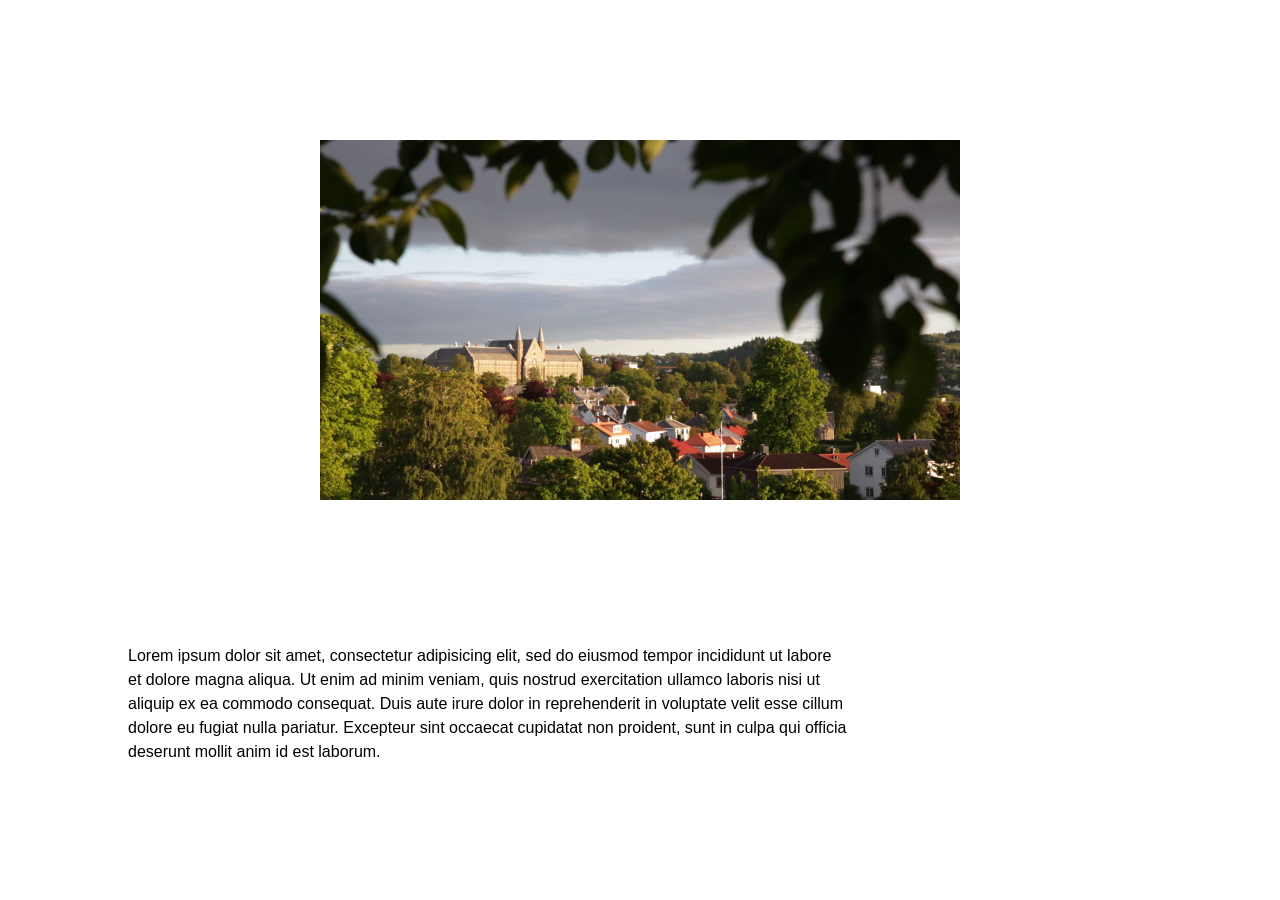
<file: Attachment-Asgn3/index.html>
<!DOCTYPE html>
<html>
  <head>
      <title>HTML5 Video and CSS</title>
      <meta charset="utf-8">
      <meta name="viewport" content="width=device-width, initial-scale=1, minimum-scale=1" />
      <link rel="stylesheet" href="css/style.css">
  </head>
  <body>
    <div id="screen">
      <video>
        <source src="videos/hovedbygget.mp4" type="video/mp4">
      </video>

      <div id="title">
        <img src="img/hovedbygget.png" alt="NTNU" />
      </div>

    </div>

    <article class="content">
      <p>Lorem ipsum dolor sit amet, consectetur adipisicing elit, sed do eiusmod tempor incididunt ut labore et dolore magna aliqua. Ut enim ad minim veniam, quis nostrud exercitation ullamco laboris nisi ut aliquip ex ea commodo consequat. Duis aute irure dolor in reprehenderit in voluptate velit esse cillum dolore eu fugiat nulla pariatur. Excepteur sint occaecat cupidatat non proident, sunt in culpa qui officia deserunt mollit anim id est laborum.</p>
    </article>

  </body>
</html>
</file>
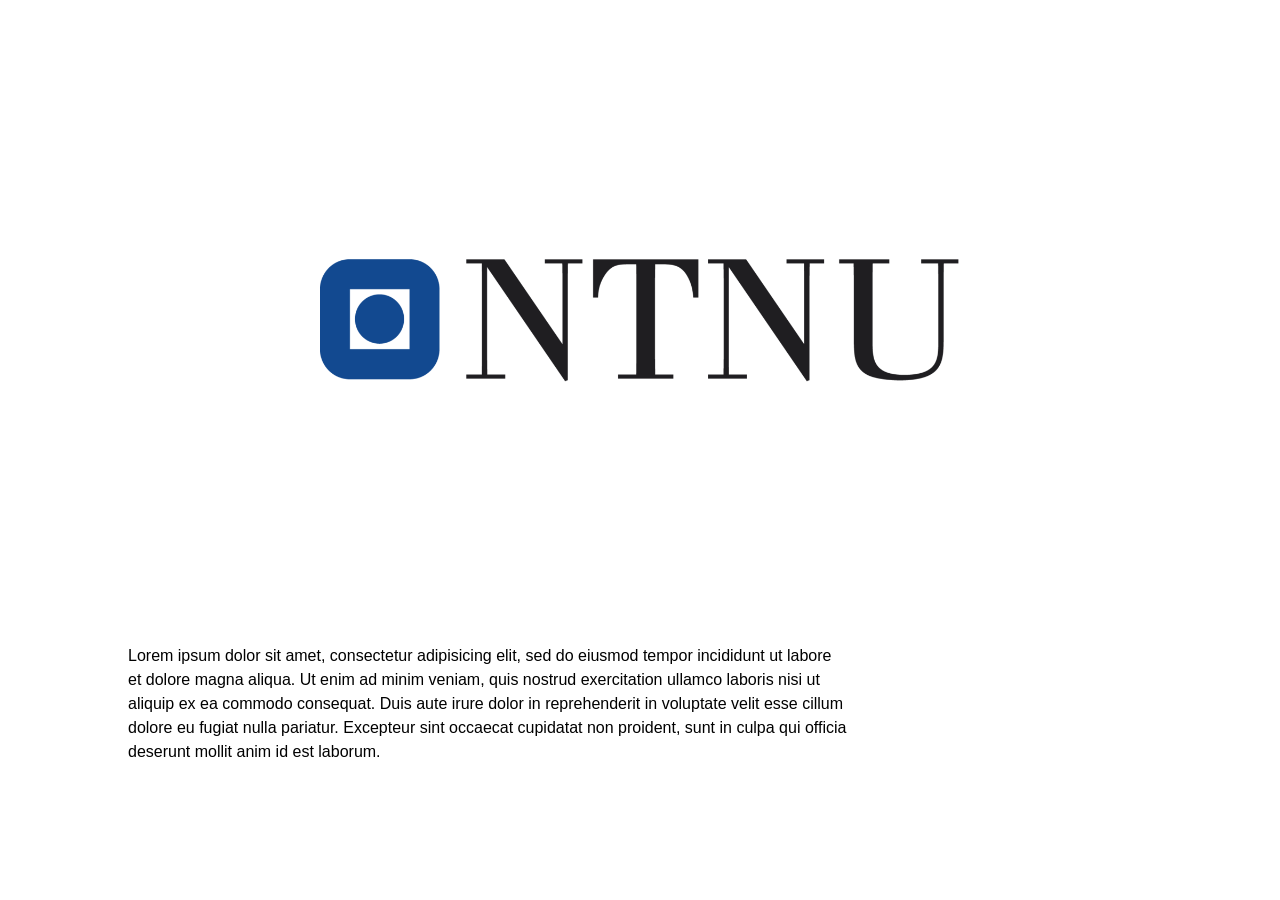
<file: Assignments/Assignment_3/Attachment-Asgn3/index.html>
<!DOCTYPE html>
<html>
  <head>
      <title>HTML5 Video and CSS</title>
      <meta charset="utf-8">
      <meta name="viewport" content="width=device-width, initial-scale=1, minimum-scale=1" />
      <link rel="stylesheet" href="css/style.css">
  </head>
  <body>
    <div id="screen">

      <video>
        <source src="videos/hovedbygget.mp4" type="video/mp4">
      </video>

      <div id="title">
        <img src="img/ntnu.png" alt="NTNU" />
      </div>

    </div>

    <article class="content">
      <p>Lorem ipsum dolor sit amet, consectetur adipisicing elit, sed do eiusmod tempor incididunt ut labore et dolore magna aliqua. Ut enim ad minim veniam, quis nostrud exercitation ullamco laboris nisi ut aliquip ex ea commodo consequat. Duis aute irure dolor in reprehenderit in voluptate velit esse cillum dolore eu fugiat nulla pariatur. Excepteur sint occaecat cupidatat non proident, sunt in culpa qui officia deserunt mollit anim id est laborum.</p>
    </article>

  </body>
</html>
</file>
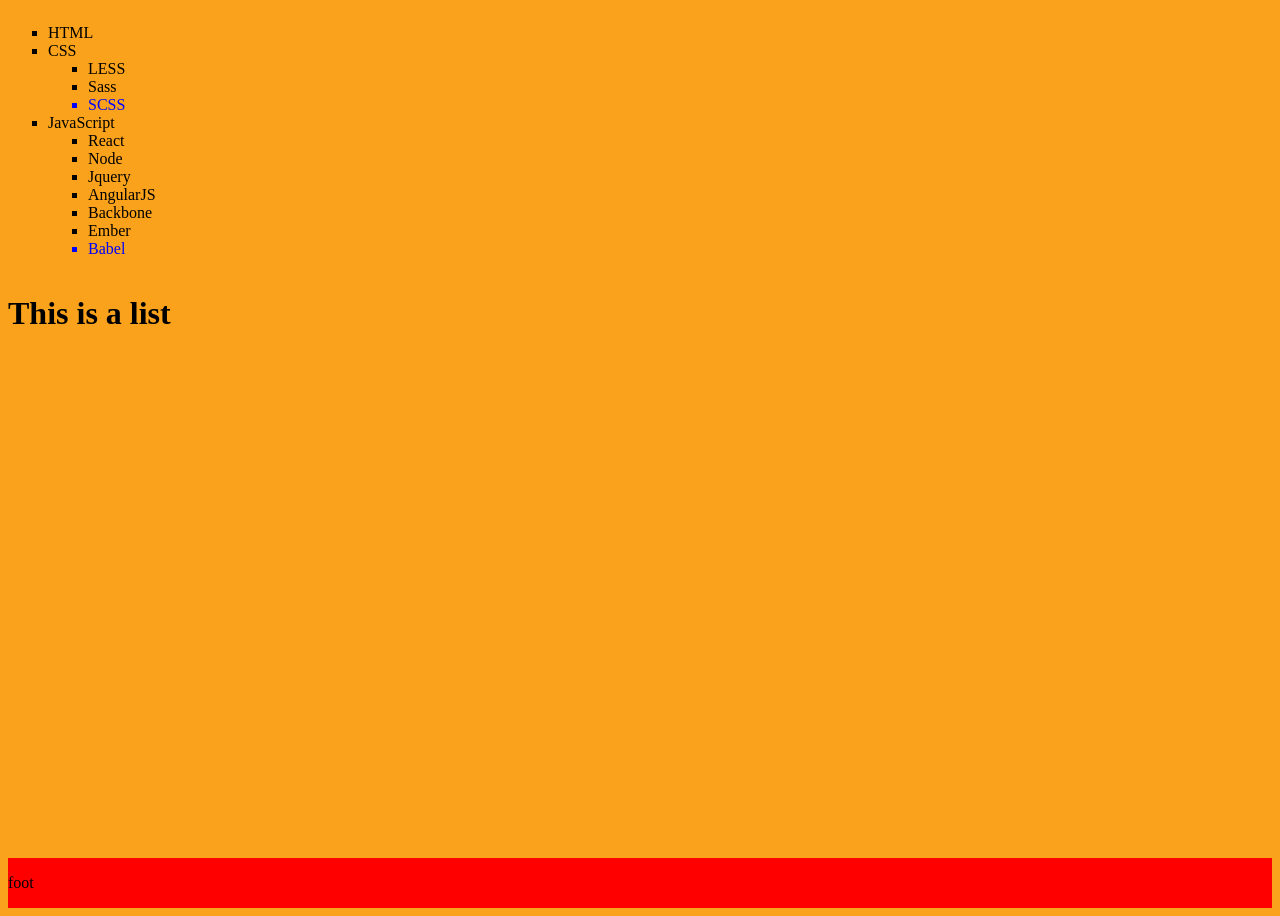
<file: Attachment-Asgn3/list.html>
<!DOCTYPE html>
<html lang="EN">
  <head>
    <meta charset="utf-8">
    <title>A list apart</title>
    <link rel="stylesheet" href="css/feet.css">
  </head>
  <body>
  <ul>
    <li>HTML</li>
    <li>CSS
      <ul>
        <li>LESS</li>
        <li>Sass</li>
        <li>SCSS</li>
      </ul>
    </li>
    <li>JavaScript
    <ul>
      <li>React</li>
      <li>Node</li>
      <li>Jquery</li>
      <li>AngularJS</li>
      <li>Backbone</li>
      <li>Ember</li>
      <li>Babel</li>
    </ul>
    </li>
  </ul>
    <div class="wrapper">
      <h1>This is a list</h1>
      <footer>
        <p>foot</p>
      </footer>
    </div>

  </body>
</html>
</file>
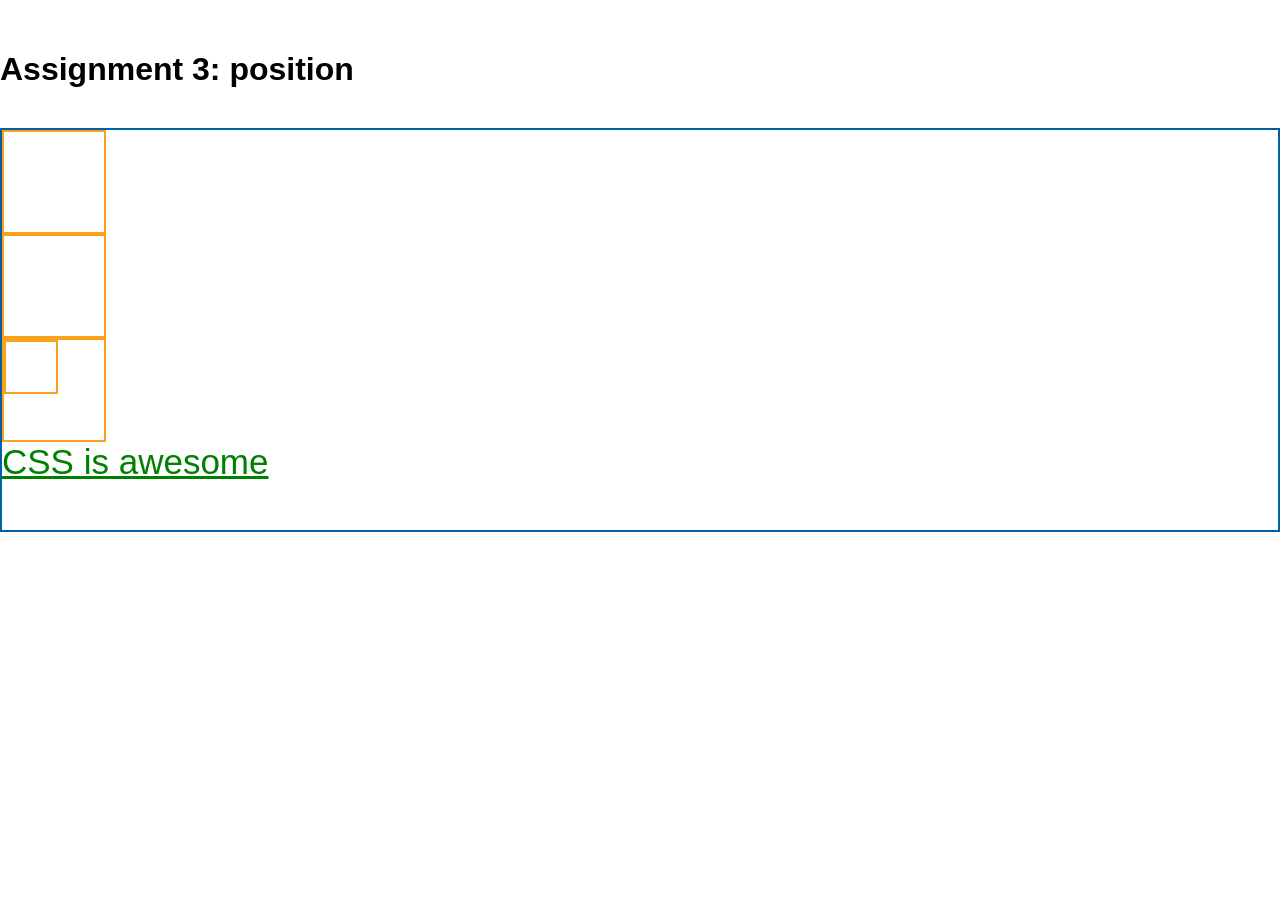
<file: Attachment-Asgn3/position.html>
<!DOCTYPE html>
<html>
<head>
  <title>IT2805</title>

  <style type="text/css">

    html, body{
      margin: 0;
      padding: 0;
      height: 100%;
    }
    /* Part 1 */

    a:link{
       color: green;
    }
    a:visited{
        color: aqua;
    }
    a:focus {
        color: yellow;
    }
    a:active{
        color: red;
    }
    a:hover{
        color: aquamarine;
    }

    .header{
      font-family: sans-serif;
      padding-top: 30px;
      margin-bottom: 40px;
    }

    .box{
      border-width: 2px;
      border-color: #0060A3;
      border-style: solid;
      height: 400px;
    }

    .one{
      width: 100px;
      height: 100px;
      border-width: 2px;
      border-color: #FAA21B;
      border-style: solid;
    }

    .two{
      width: 100px;
      height: 100px;
      border-width: 2px;
      border-color: #FAA21B;
      border-style: solid;
      background-color: #fff;
    }

    .three{
      width: 100px;
      height: 100px;
      border-width: 2px;
      border-color: #FAA21B;
      border-style: solid;
      background-color: #fff;
    }

    .five{
      bottom: 10px;
      right: 10px;
      font-size: 35px;
      font-family: sans-serif;
    }

    .four{
      width: 50px;
      height: 50px;
      border-width: 2px;
      border-color: #FAA21B;
      border-style: solid;
    }

    /* Part 2 */

  </style>
</head>
<body>

    <div class="header">
      <h1>Assignment 3: position</h1>
    </div>

    <div class="box">
      <div class="one"></div>
      <div class="two"></div>
      <div class="three">
        <div class="four"></div>
      </div>
      <div class="five">
          <a href="https://developer.mozilla.org/en-US/docs/Web/CSS">CSS is awesome</a>
      </div>
    </div>



</body>
</html>
</file>
<file: Attachment-Asgn3/css/style.css>
* {
    margin: 0;
    padding: 0;
  }

  body {
    background: white;
    font-family: arial, sans-serif;
  }

  #screen {
    position: relative;
  }

  video {
    height: auto;
    width: 100%;
  }
    
  #title {
    position: absolute;
    top: 50%;
    left: 50%;
    transform: translate(-50%, -50%);
  }

  #title > img {
    width: 100%;
  }

  article {
    width: 720px;
    margin-left: 10%;
    margin-right: ;
  }

  p {
    color: black;
    font-size: 16px;
    line-height: 1.5;
  }
</file>
<file: Assignments/Assignment_3/Attachment-Asgn3/css/style.css>
* {
    margin: 0;
    padding: 0;
  }

  body {
    background: white;
    font-family: arial, sans-serif;
  }

  #screen {
    position: relative;
  }

  video {
    height: auto;
    width: 100%;
  }
    
  #title {
    position: absolute;
    top: 50%;
    left: 50%;
    transform: translate(-50%, -50%);
  }

  #title > img {
    width: 100%;
  }

  article {
    width: 720px;
    margin-left: 10%;
    margin-right: ;
  }

  p {
    color: black;
    font-size: 16px;
    line-height: 1.5;
  }
</file>
<file: Attachment-Asgn3/css/feet.css>
body{
    min-height: 100vh;
    display: flex;
    flex-direction: column;
    background-color: #FAA21B;
    position: relative;
}
footer{
    position: absolute;
    bottom: 0;
    right: 0;
    width: 100%;
    background-color: red;
}
ul{
    list-style: square;
}

ul li li:last-child {
    color:blue;
}
p{
    max-width: 65ch;
}
</file>
